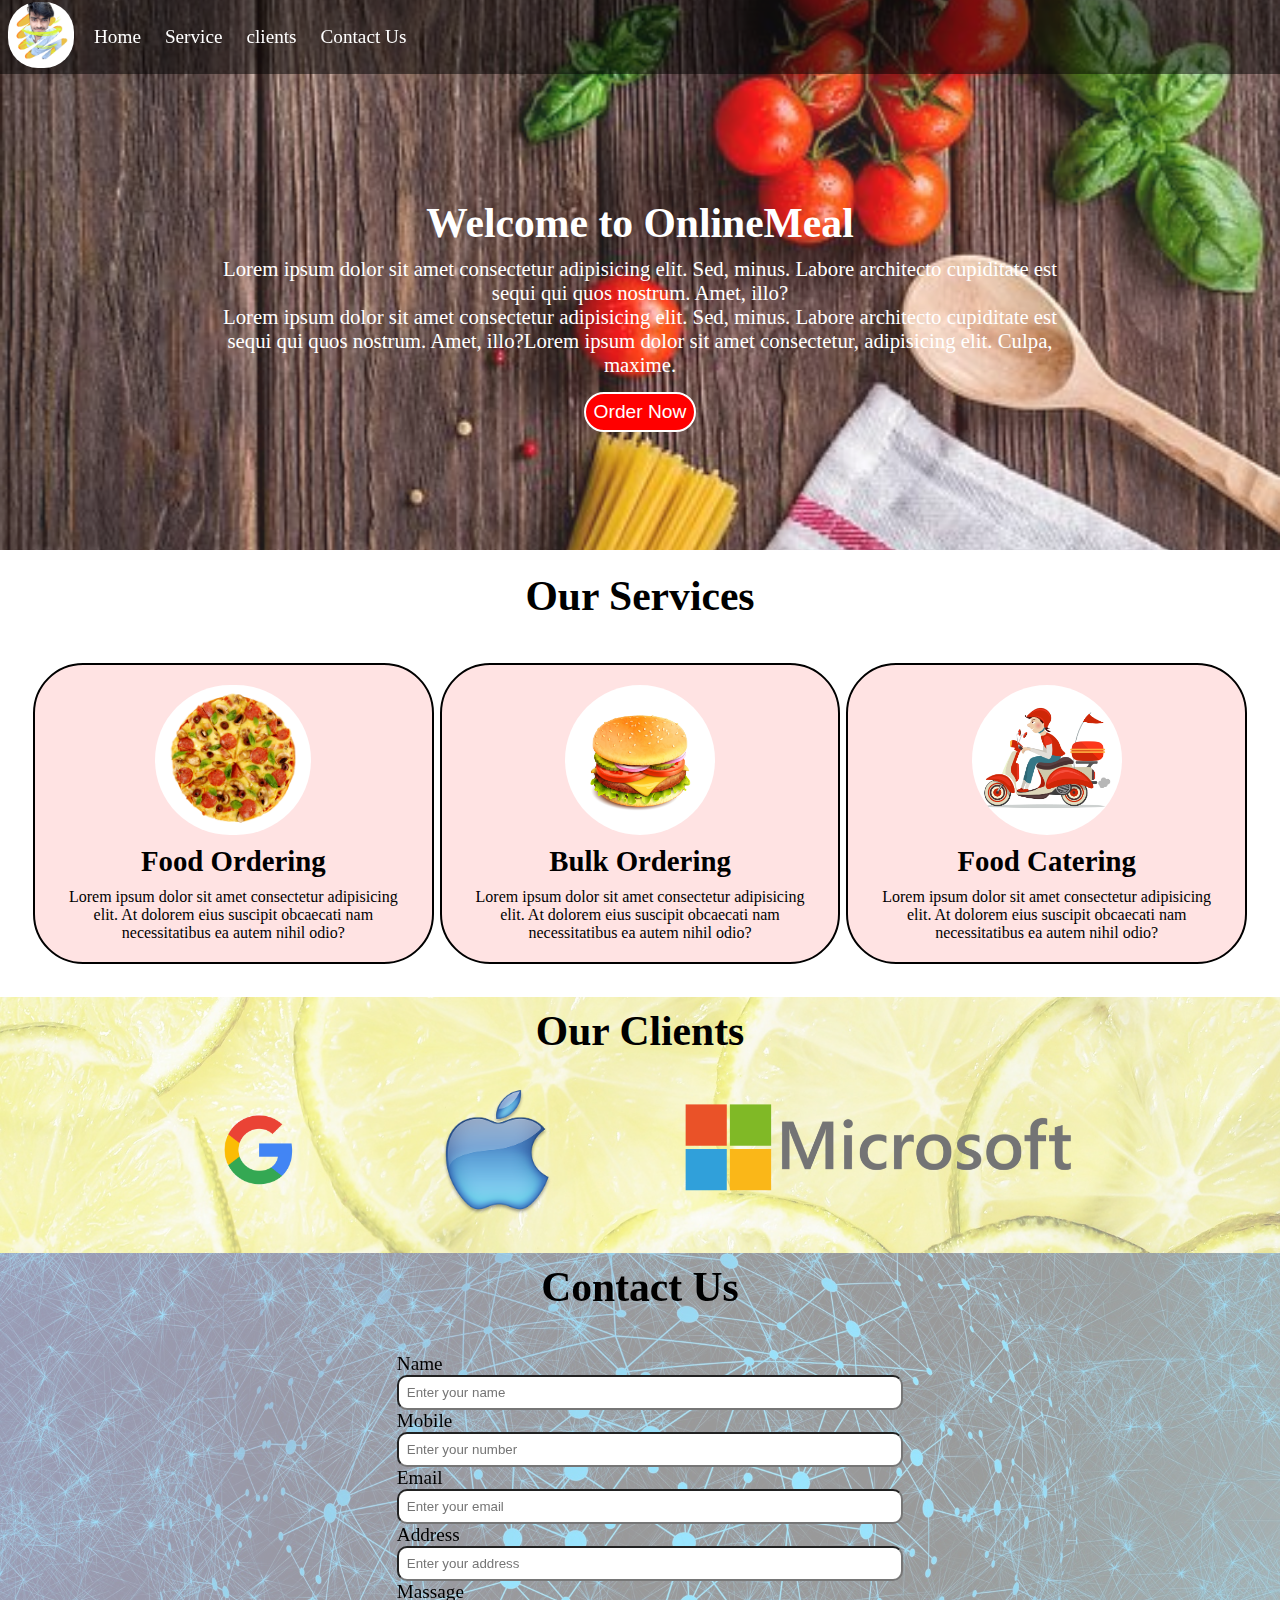
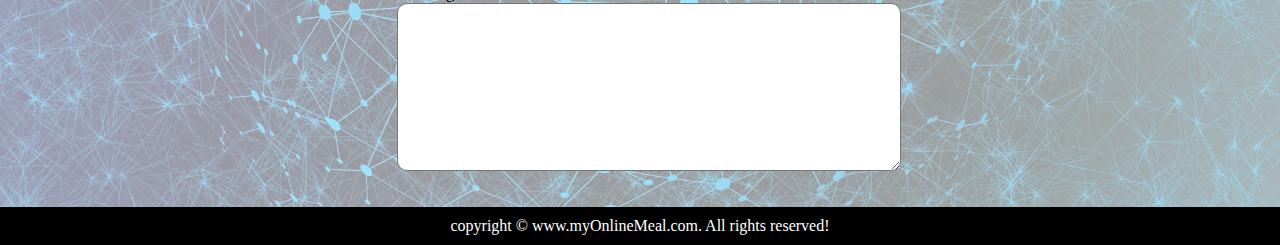
<file: index.html>
<!DOCTYPE html>
<html lang="en">
<head>
    <meta charset="UTF-8">
    <meta http-equiv="X-UA-Compatible" content="IE=edge">
    <meta name="viewport" content="width=device-width, initial-scale=1.0">
    <title>Best Online Food Delivery Service|OnlineMeal</title>
    <link rel="stylesheet" href="style.css">
    <link rel="stylesheet" media="screen and (max-width: 1030px)" href="phone.css">
    <link rel="preconnect" href="https://fonts.googleapis.com">
</head>
<body>
    <nav id="navbr">
        <div id="logo">
            <img src="logo.jpeg" alt="this is logo">
        </div>
        <ul>
            <li class="item"><a href="#home">Home</a></li>
            <li class="item"><a href="#services">Service</a></li>
            <li class="item"><a href="#client-section">clients</a></li>
            <li class="item"><a href="#contact">Contact Us</a></li>
        </ul>
    </nav>
    <section id="home">
        <h1 class="h-primary">Welcome to OnlineMeal</h1>
        <p>Lorem ipsum dolor sit amet consectetur adipisicing elit. Sed, minus. Labore architecto cupiditate est sequi qui quos nostrum. Amet, illo?</p>
        <p>Lorem ipsum dolor sit amet consectetur adipisicing elit. Sed, minus. Labore architecto cupiditate est sequi qui quos nostrum. Amet, illo?Lorem ipsum dolor sit amet consectetur, adipisicing elit. Culpa, maxime.</p>
        <button class="btn">Order Now</button>
    </section>
    <section class="services-container">
        <h1 class="h-primary center">Our Services</h1>
        <div id="services">
            <div class="box">
                <img src="pizza.jpg" alt="">
                <h2 class="h-secondary center">Food Ordering</h2>
                Lorem ipsum dolor sit amet consectetur adipisicing elit. At dolorem eius suscipit obcaecati nam necessitatibus ea autem nihil odio? 
            </div>
            <div class="box">
                <img src="12692.jpg" alt="">
                <h2 class="h-secondary center">Bulk Ordering</h2>
                Lorem ipsum dolor sit amet consectetur adipisicing elit. At dolorem eius suscipit obcaecati nam necessitatibus ea autem nihil odio? 
            </div>
            <div class="box">
                <img src="12633.jpg" alt="">
                <h2 class="h-secondary center">Food Catering</h2>
                Lorem ipsum dolor sit amet consectetur adipisicing elit. At dolorem eius suscipit obcaecati nam necessitatibus ea autem nihil odio? 
            </div>
        </div>
    </section>
    <section id="client-section">
        <h1 class="h-primary center">Our Clients</h1>
        <div id="clients">
            <div class="client-item">
                <img src="google-logo-history-png-2598 (1).png" alt="">
            </div>
            <div class="client-item">
                <img src="mac-cosmetic-png-logo-6129.png" alt="">
            </div>
            <div class="client-item">
                <img src="microsoft-logo-png-2417.png" alt="">
            </div>
        </div>
    </section>
    <section id="contact">
        <h1 class="h-primary center">Contact Us</h1>
        <div id="contact-box">
            <form action="">
                <div class="form">
                    <label for="name">Name</label>
                    <input type="text"name="name" id="name" placeholder="Enter your name">
                </div>
                <div class="form">
                    <label for="number">Mobile</label>
                    <input type="phone"name="number" id="number" placeholder="Enter your number">
                </div>
                <div class="form">
                    <label for="email">Email</label>
                    <input type="email"name="email" id="email" placeholder="Enter your email">
                </div>
                <div class="form">
                    <label for="name">Address</label>
                    <input type="text"name="address" id="address" placeholder="Enter your address">
                </div>
                <div class="form">
                    <label for="name">Massage</label>
                    <textarea name="massage" id="massage" cols="30" rows="10"></textarea>
                </div>
            </form>
        </div>
    </section>
    <footer>
        <div class="center">
            copyright &copy; www.myOnlineMeal.com. All rights reserved!
        </div>
    </footer>
</body>
</html>
</file>
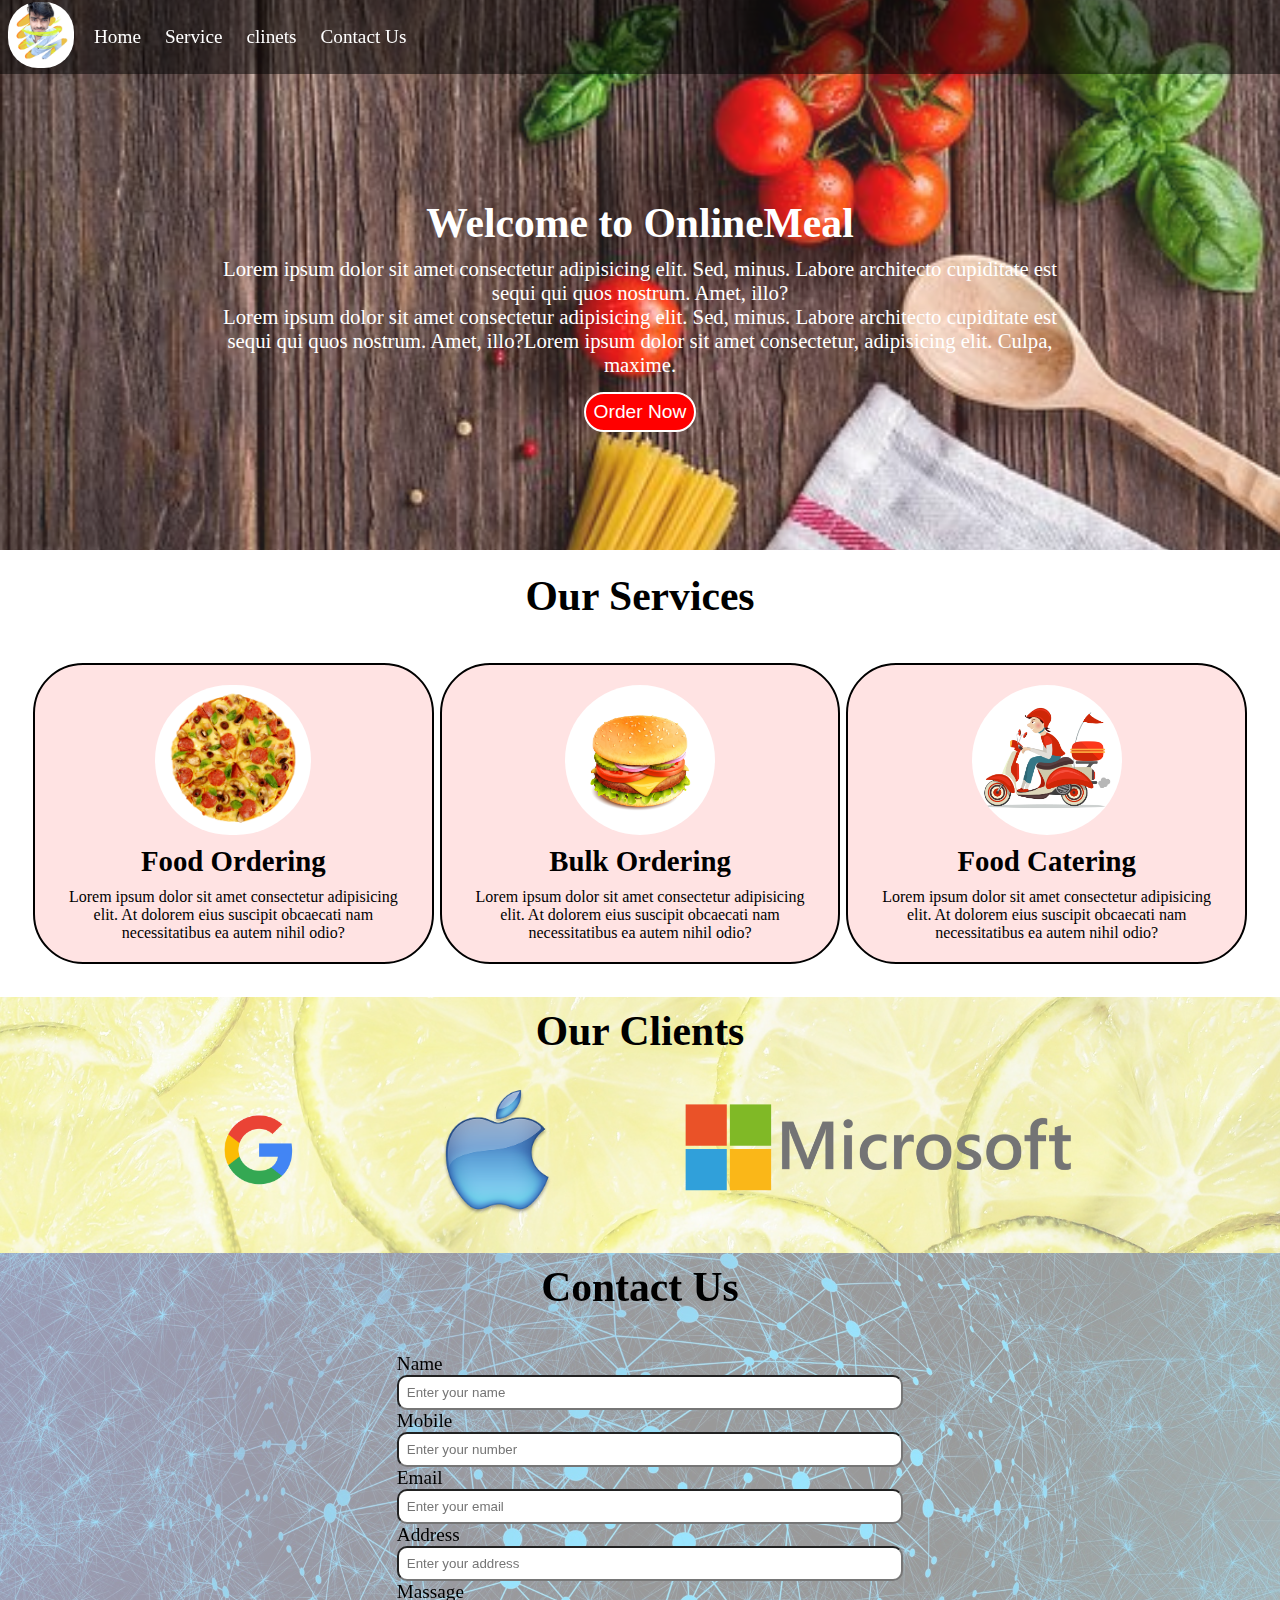
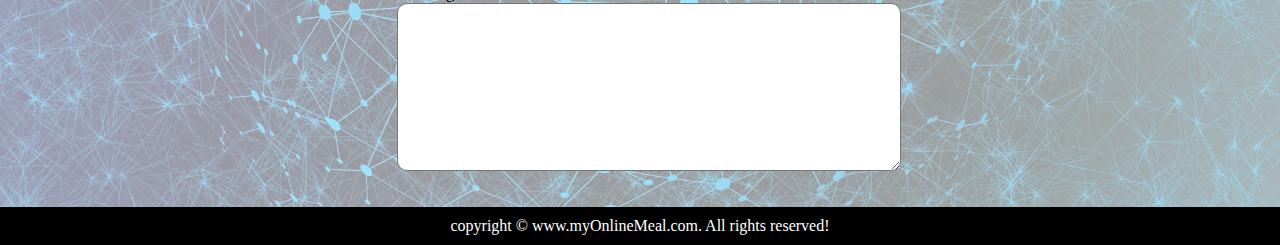
<file: food.html>
<!DOCTYPE html>
<html lang="en">
<head>
    <meta charset="UTF-8">
    <meta http-equiv="X-UA-Compatible" content="IE=edge">
    <meta name="viewport" content="width=device-width, initial-scale=1.0">
    <title>Best Online Food Delivery Service|OnlineMeal</title>
    <link rel="stylesheet" href="style.css">
    <link rel="stylesheet" media="screen and (max-width: 1030px)" href="phone.css">
    <link rel="preconnect" href="https://fonts.googleapis.com">
</head>
<body>
    <nav id="navbr">
        <div id="logo">
            <img src="logo.jpeg" alt="this is logo">
        </div>
        <ul>
            <li class="item"><a href="#home">Home</a></li>
            <li class="item"><a href="#services">Service</a></li>
            <li class="item"><a href="#client-section">clinets</a></li>
            <li class="item"><a href="#contact">Contact Us</a></li>
        </ul>
    </nav>
    <section id="home">
        <h1 class="h-primary">Welcome to OnlineMeal</h1>
        <p>Lorem ipsum dolor sit amet consectetur adipisicing elit. Sed, minus. Labore architecto cupiditate est sequi qui quos nostrum. Amet, illo?</p>
        <p>Lorem ipsum dolor sit amet consectetur adipisicing elit. Sed, minus. Labore architecto cupiditate est sequi qui quos nostrum. Amet, illo?Lorem ipsum dolor sit amet consectetur, adipisicing elit. Culpa, maxime.</p>
        <button class="btn">Order Now</button>
    </section>
    <section class="services-container">
        <h1 class="h-primary center">Our Services</h1>
        <div id="services">
            <div class="box">
                <img src="pizza.jpg" alt="">
                <h2 class="h-secondary center">Food Ordering</h2>
                Lorem ipsum dolor sit amet consectetur adipisicing elit. At dolorem eius suscipit obcaecati nam necessitatibus ea autem nihil odio? 
            </div>
            <div class="box">
                <img src="12692.jpg" alt="">
                <h2 class="h-secondary center">Bulk Ordering</h2>
                Lorem ipsum dolor sit amet consectetur adipisicing elit. At dolorem eius suscipit obcaecati nam necessitatibus ea autem nihil odio? 
            </div>
            <div class="box">
                <img src="12633.jpg" alt="">
                <h2 class="h-secondary center">Food Catering</h2>
                Lorem ipsum dolor sit amet consectetur adipisicing elit. At dolorem eius suscipit obcaecati nam necessitatibus ea autem nihil odio? 
            </div>
        </div>
    </section>
    <section id="client-section">
        <h1 class="h-primary center">Our Clients</h1>
        <div id="clients">
            <div class="client-item">
                <img src="google-logo-history-png-2598 (1).png" alt="">
            </div>
            <div class="client-item">
                <img src="mac-cosmetic-png-logo-6129.png" alt="">
            </div>
            <div class="client-item">
                <img src="microsoft-logo-png-2417.png" alt="">
            </div>
        </div>
    </section>
    <section id="contact">
        <h1 class="h-primary center">Contact Us</h1>
        <div id="contact-box">
            <form action="">
                <div class="form">
                    <label for="name">Name</label>
                    <input type="text"name="name" id="name" placeholder="Enter your name">
                </div>
                <div class="form">
                    <label for="number">Mobile</label>
                    <input type="phone"name="number" id="number" placeholder="Enter your number">
                </div>
                <div class="form">
                    <label for="email">Email</label>
                    <input type="email"name="email" id="email" placeholder="Enter your email">
                </div>
                <div class="form">
                    <label for="name">Address</label>
                    <input type="text"name="address" id="address" placeholder="Enter your address">
                </div>
                <div class="form">
                    <label for="name">Massage</label>
                    <textarea name="massage" id="massage" cols="30" rows="10"></textarea>
                </div>
            </form>
        </div>
    </section>
    <footer>
        <div class="center">
            copyright &copy; www.myOnlineMeal.com. All rights reserved!
        </div>
    </footer>
</body>
</html>
</file>
<file: phone.css>
/* Navigation */
#navbr{
    flex-direction: column;
    margin-top: 0px;
}
#navbr ul li a{
    font font-size: 15px;
}
/* home */
#home{
    height: 430px;
    padding: 0;
}
#home p{
    font-size: 15px;
}

#home::before{
    height: 400;
}
/* services */
#services {
    flex-direction: column;
}
/* client */
#clients{
    flex-wrap: wrap;
}
#clients img{
    width: 96px;
    margin-top: 19px;
    height: 97px;
    padding: 0px;
}
.client-item{
    padding:4px 10px;
}
/* contact */
#contact-box form{
    width: 80%;
}
/* utility classes */
.h-primary{
    font-size: 35px;
}
.btn{
    font-size: 12px;
    padding: 2px;
}
footer .center{
    font-size: 10px;
}
</file>
<file: style.css>
/* css reset */
*{
    margin: 0;
    padding: 0;
}
html{
    scroll-behavior: smooth;
}
/* navigation bar */
#navbr{
    display: flex;
    align-items: center;
    position: sticky;
    top: 0px;
}
/* navigation bar: logo and image */
#logo{
    margin: 1px 5px;
    padding: 1px 3px;
}
#logo img{
    height: 66px;
    width: 66px;
    border-radius: 30px;
}
/* navigation bar: List styling */
#navbr ul{
    display: flex;
}
#navbr::before{
    content: "";
    background-color: black;
    position: absolute;
    top: 0px;
    left: 0px;
    height: 100%;
    width: 100%;
    z-index: -1;
    opacity:0.5;
}
#navbr ul li{
    list-style: none;
    font-size: 1.2rem;
}

#navbr ul li a{
    color: white;
    border-radius: 20px;
    display: block;
    text-decoration: none;
    padding: 8px 12px;
}
#navbr ul li a:hover{
    color: black;
    background-color: white;
}

/* home section */
#home{
    display: flex;
    height: 474px;
    flex-direction: column;
    padding: 7px 200px;
    justify-content: center;
    align-items: center;
}
#home::before{
    content: "";
    background: url('back1.jpg') no-repeat center center/cover;
    position: absolute;
    top: 0px;
    left: 0px;
    height: 550px;
    width: 100%;
    z-index: -1;
    opacity: 0.9;
}
#home h1{
    color: white;
    text-align: center;
}
#home p{
    color: white;
    text-align: center;
    font-size: 1.3rem;
}
/* services section */
#services{
    margin: 30px;
    display: flex;
}
#services .box{
    border: black 2PX solid;
    padding: 20px;
    margin: 3px;
    border-radius: 50px;
    background-color: #ff00001c;
    text-align: center;
}
#services .box img{
    border-radius: 75px;
    height: 150px;
    margin: auto;
    display: block;
}
/* clients Section */
#client-section{
    height: 256px;
}
#client-section::before{
    content: "";
    background: url(lime-2481346_1920.jpg) no-repeat center center/cover;
    position: absolute;
    height: 256px;
    width: 100%;
    z-index: -1;
    opacity: 0.5;
}
#clients{
    display: flex;
    justify-content: center;
    align-items: center;
    
}
#clients img{
    height: 130px;
}
.client-item{
    padding: 20px 48px;
}
/* contact section */
#contact{
    position: relative;
}
#contact::before{
    content: "";
    position: absolute;
    height: 100%;
    width: 100%;
    z-index: -1;
    opacity: 0.4;
    background: url('contact.jpg') no-repeat center center/cover;
}
#contact-box{
    display: flex;
    align-items: center;
    justify-content: center;
    padding: 32px;
}
#contact-box input,
#contact-box textarea{
    width: 100%;
    padding: 0.5rem;
    border-radius: 10px;

}
#contact-box form{
    width: 40%;
}
#contact-box label{
    font-size: 1.2rem;
}
footer{
    background: black;
    color: white;
    padding: 10px 2px;
}
/* utility class */
.h-primary{
    font-size: 2.6rem;
    padding: 10px;
}
.h-secondary{
    font-size: 1.8rem;
    padding: 10px;
}
.btn{
    padding: 7px 8px;
    border: 2px solid white;
    border-radius: 20px;
    cursor: pointer;
    color: white;
    background-color: red;
    margin: 15px;
    font-size: 1.2rem;
}
.center{
    text-align: center;
}
</file>
